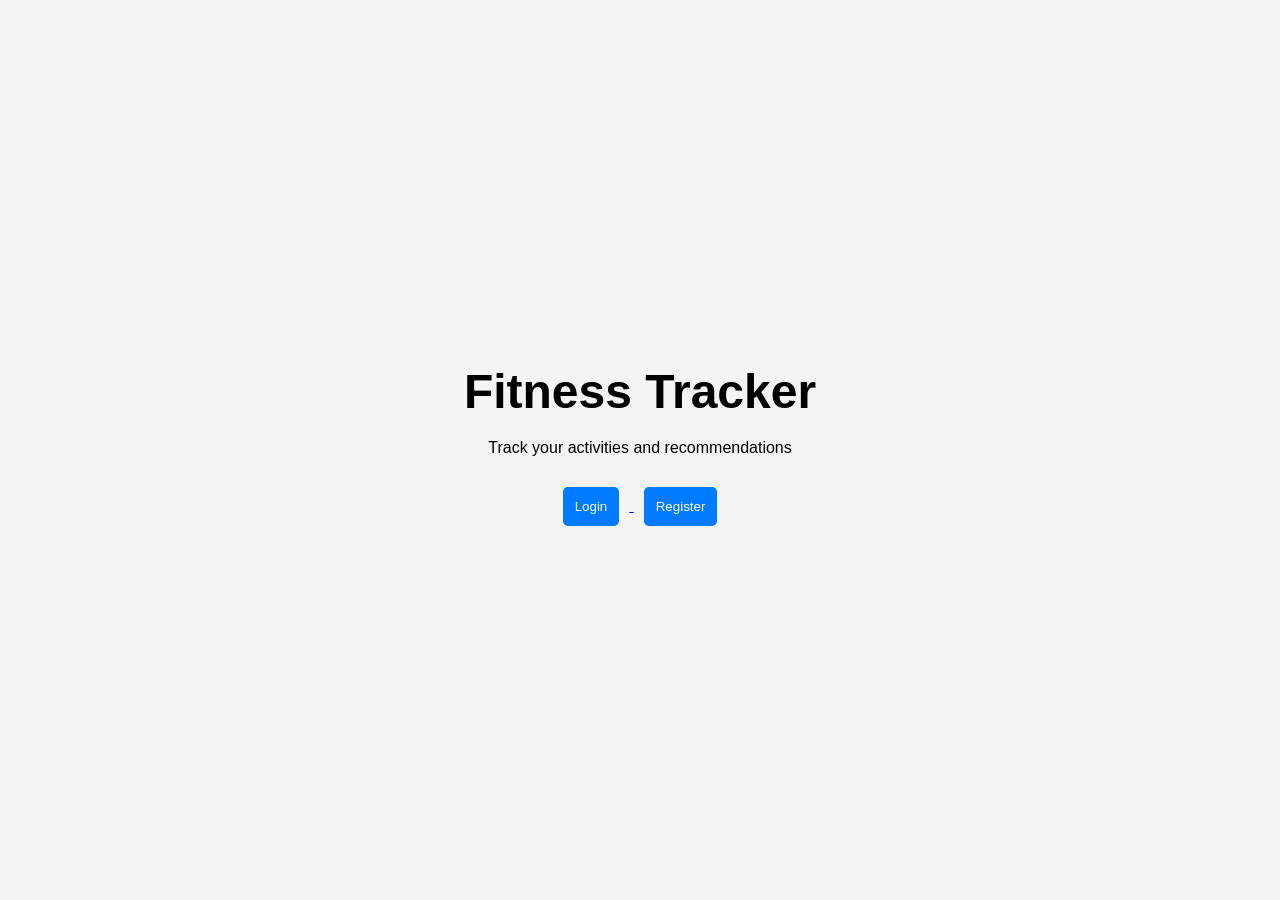
<file: src/main/resources/static/index.html>
<!DOCTYPE html>
<html lang="en">
<head>
    <meta charset="UTF-8">
    <meta name="viewport" content="width=device-width, initial-scale=1.0">
    <title>Fitness Tracker</title>
    <link rel="stylesheet" href="./css/style.css">
</head>
<body>

<div class="home-container">
    <h1>Fitness Tracker</h1>
    <p>Track your activities and recommendations</p>

    <div class="home-buttons">
        <a href="login.html">
            <button>Login</button>
        </a>

        <a href="register.html">
            <button>Register</button>
        </a>
    </div>
</div>

</body>
</html>
</file>
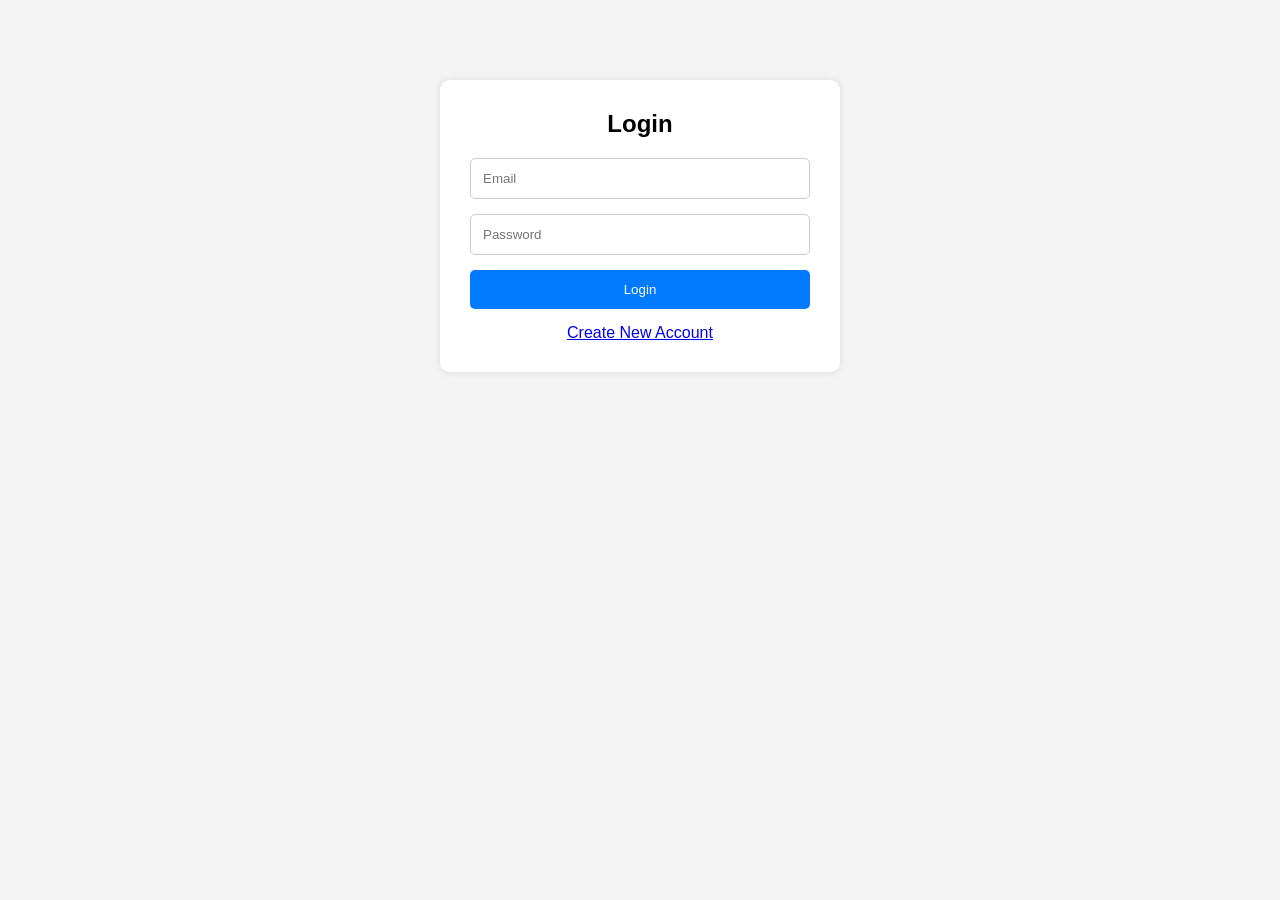
<file: src/main/resources/static/dashboard.html>
<!DOCTYPE html>
<html lang="en">
<head>
    <meta charset="UTF-8">
    <meta name="viewport" content="width=device-width, initial-scale=1.0">
    <title>Dashboard</title>
    <link rel="stylesheet" href="css/style.css">
</head>
<body>

<nav>
    <h2>Fitness Dashboard</h2>
    <button onclick="logout()">Logout</button>
</nav>

<div class="dashboard-container">

    <div class="card">
        <h3>Track Activity</h3>

        <form id="activityForm">

            <select id="activityType">
                <option value="RUNNING">RUNNING</option>
                <option value="WALKING">WALKING</option>
                <option value="CYCLING">CYCLING</option>
                <option value="SWIMMING">SWIMMING</option>
                <option value="YOGA">YOGA</option>
                <option value="HIIT">HIIT</option>
            </select>
            <input type="number" id="duration" placeholder="Duration in Minutes" required>

            <input type="number" id="calories" placeholder="Calories Burned" required>

            <button type="submit">Save Activity</button>
        </form>

        <p id="activityMessage"></p>
    </div>

    <div class="card">
        <h3>Your Activities</h3>

        <div id="activitiesContainer"></div>
    </div>

</div>

<script src="./js/config.js"></script>
<script src="./js/utils.js"></script>
<script src="./js/dashboard.js"></script>

</body>
</html>
</file>
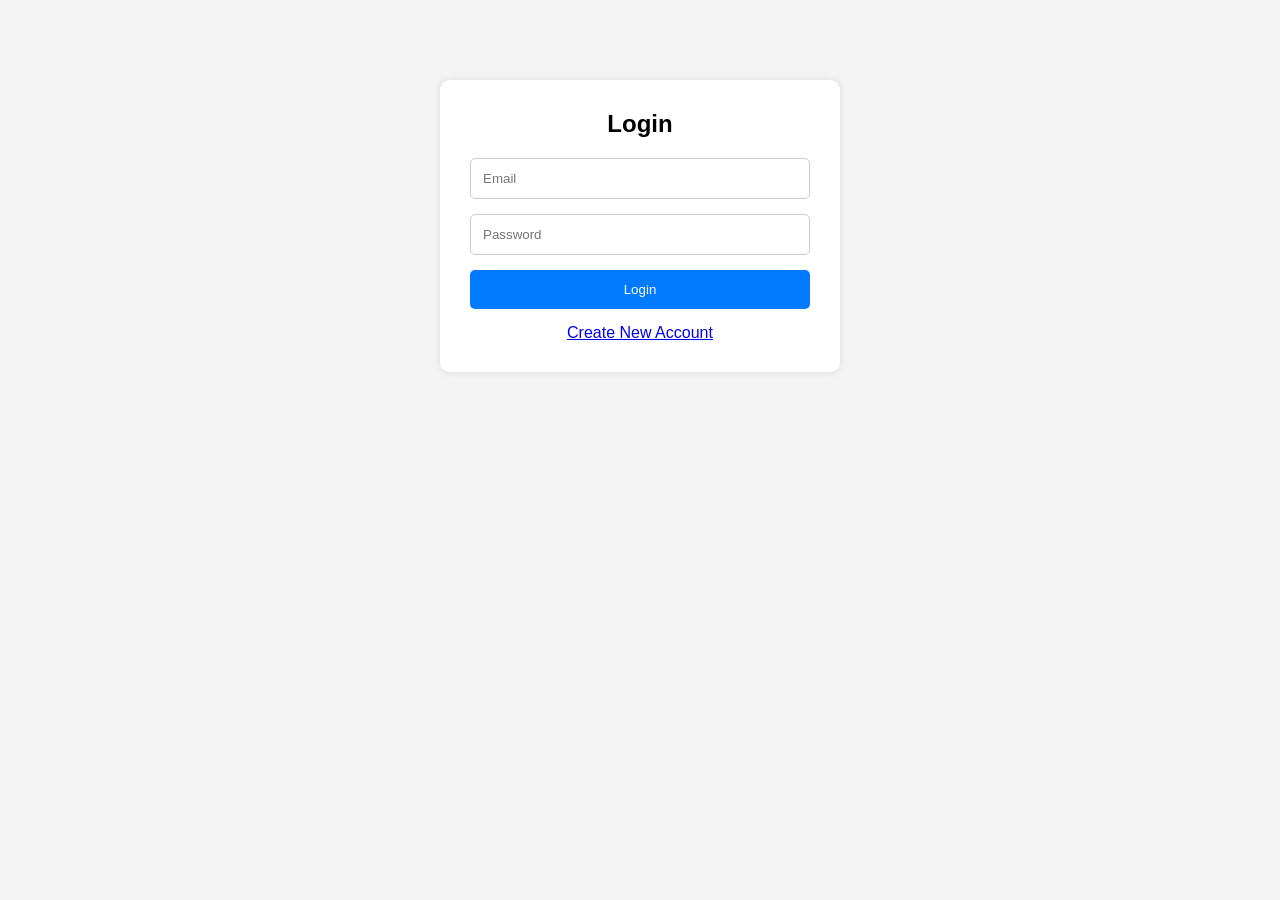
<file: src/main/resources/static/login.html>
<!DOCTYPE html>
<html lang="en">
<head>
    <meta charset="UTF-8">
    <meta name="viewport" content="width=device-width, initial-scale=1.0">
    <title>Login</title>
    <link rel="stylesheet" href="css/style.css">
</head>
<body>

<div class="container">
    <h2>Login</h2>

    <form id="loginForm">
        <input type="email" id="loginEmail" placeholder="Email" required>

        <input type="password" id="loginPassword" placeholder="Password" required>

        <button type="submit">Login</button>
    </form>

    <p id="loginMessage"></p>

    <div class="link-box">
        <a href="register.html">Create New Account</a>
    </div>
</div>

<script src="./js/config.js"></script>
<script src="./js/auth.js"></script>

</body>
</html>
</file>
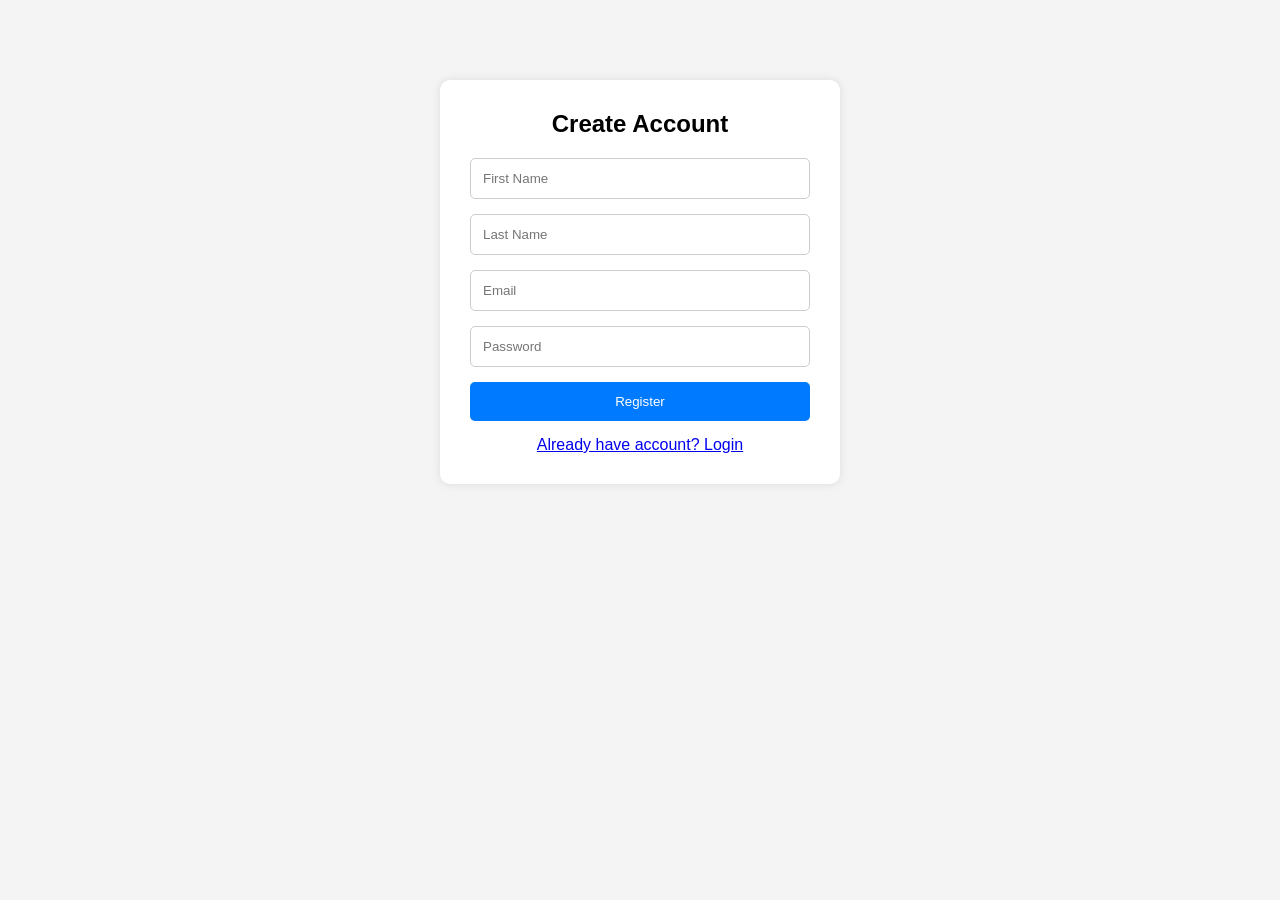
<file: src/main/resources/static/register.html>
<!DOCTYPE html>
<html lang="en">
<head>
    <meta charset="UTF-8">
    <meta name="viewport" content="width=device-width, initial-scale=1.0">
    <title>Register</title>
    <link rel="stylesheet" href="css/style.css">
</head>
<body>

<div class="container">
    <h2>Create Account</h2>

    <form id="registerForm">
        <input type="text" id="firstName" placeholder="First Name" required>

        <input type="text" id="lastName" placeholder="Last Name" required>

        <input type="email" id="email" placeholder="Email" required>

        <input type="password" id="password" placeholder="Password" required>

        <button type="submit">Register</button>
    </form>

    <p id="message"></p>

    <div class="link-box">
        <a href="login.html">Already have account? Login</a>
    </div>
</div>

<script src="./js/config.js"></script>
<script src="./js/auth.js"></script>

</body>
</html>
</file>
<file: src/main/resources/static/css/style.css>
* {
    margin: 0;
    padding: 0;
    box-sizing: border-box;
    font-family: Arial, sans-serif;
}

body {
    background: #f4f4f4;
}

.home-container {
    height: 100vh;
    display: flex;
    flex-direction: column;
    justify-content: center;
    align-items: center;
}

.home-container h1 {
    font-size: 48px;
    margin-bottom: 20px;
}

.home-buttons {
    margin-top: 20px;
}

.home-buttons button {
    margin: 10px;
}

.container {
    width: 400px;
    margin: 80px auto;
    background: white;
    padding: 30px;
    border-radius: 10px;
    box-shadow: 0px 0px 10px rgba(0,0,0,0.1);
}

.container h2 {
                  text-align: center;
                  margin-bottom: 20px;
              }

              form {
                  display: flex;
                  flex-direction: column;
              }

              input,
              select {
                  padding: 12px;
                  margin-bottom: 15px;
                  border: 1px solid #ccc;
                  border-radius: 5px;
              }

              button {
                  padding: 12px;
                  border: none;
                  background: #007bff;
                  color: white;
                  border-radius: 5px;
                  cursor: pointer;
              }

              button:hover {
                  background: #0056b3;
              }

              .link-box {
                  margin-top: 15px;
                  text-align: center;
              }
              #message,
              #loginMessage,
              #activityMessage {
                  margin-top: 15px;
                  text-align: center;
                  color: green;
              }

              nav {
                  background: #222;
                  color: white;
                  padding: 15px 30px;
                  display: flex;
                  justify-content: space-between;
                  align-items: center;
              }

              .dashboard-container {
                  width: 90%;
                  margin: 30px auto;
                  display: grid;
                  grid-template-columns: 1fr 1fr;
                  gap: 20px;
              }

              .card {
                  background: white;
                  padding: 20px;
                  border-radius: 10px;
                  box-shadow: 0px 0px 10px rgba(0,0,0,0.1);
              }
              .activity-item {
                  border: 1px solid #ddd;
                  padding: 15px;
                  margin-bottom: 10px;
                  border-radius: 5px;
              }

              .activity-item h4 {
                  margin-bottom: 8px;
              }

              @media(max-width: 768px) {
                  .dashboard-container {
                      grid-template-columns: 1fr;
                  }

                  .container {
                      width: 90%;
                  }
              }
</file>
